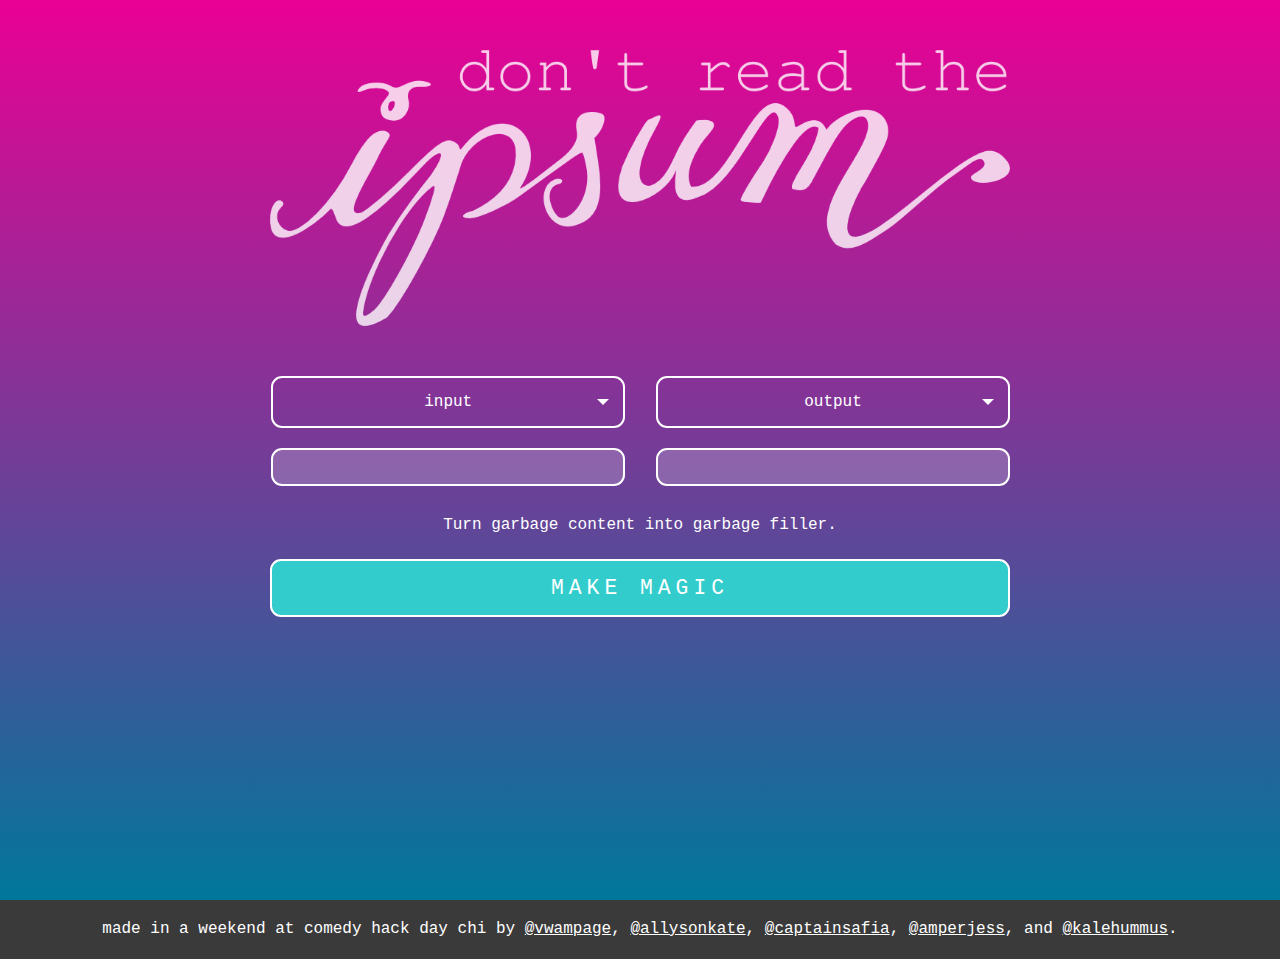
<file: templates/index.html>
<!doctype html>
<html lang="en">
   <head>
      <!--   <link rel="stylesheet" type="text/css" href="css/themes/easydropdown.css"/>
         -->  
      <link rel="stylesheet" type="text/css" href="../static/styles/easydropdown.flat.css"/>
      <meta charset="utf-8">
      <meta name="viewport" content="width=device-width, initial-scale=1.0">
      <meta name="description" content="A layout example that shows off a responsive product landing page.">
      <title>Artisan Jumbled Text</title>
      <link rel="stylesheet" href="../static/styles/pure-min.css">
      <!--[if lte IE 8]>
      <link rel="stylesheet" href="http://yui.yahooapis.com/pure/0.6.0/grids-responsive-old-ie-min.css">
      <![endif]-->
      <!--[if gt IE 8]><!-->
      <link rel="stylesheet" href="../static/styles/grids-responsive-min.css">
      <!--<![endif]-->
      <link rel="stylesheet" href="../static/styles/font-awesome.css">
      <!--[if lte IE 8]>
      <link rel="stylesheet" href="css/layouts/marketing-old-ie.css">
      <![endif]-->
      <!--[if gt IE 8]><!-->
      <link rel="stylesheet" href="../static/styles/marketing.css">
      <!--<![endif]-->
      <script src="../static/scripts/formatScripts.js"></script>
      <script src="../static/scripts/jquery.min.js"></script>
      <script src="../static/scripts/jquery.easydropdown.min.js" type="text/javascript"></script>
   </head>
   <body>
      <div class="splash-container">
         <div class="content">
            <img id="logo" src="../static/img/logo.png">
            <form>
            <div id="selectWrapper">
              <div class="inputContainer" id="leftbox">
                <select class="dropdown" id="inputType">
                   <option value="" class="label">input</option>
                   <option value="reddit">reddit thread</option>
                   <option value="handle">twitter handle</option>
                   <option value="replies">@replies to handle</option>
                   <option value="nyt">NY Times articles (term)</option>
                </select>
                <input type="text" id="inputID">
              </div><div class="inputContainer" id="rightbox">
                <select class="dropdown" id="outputType">
                   <option value="" class="label">output</option>
                   <option value="pars">paragraphs</option>
                   <option value="words">text block (# words)</option>
                   <option value="letter">letter</option>
                   <option value="poem">poem (# stanzas)</option>
                </select>
                <input type="text" id="outputNum">
              </div>
            </div>
            <p id="tag">Turn garbage content into garbage filler.</p>
            <input type="submit" value="MAKE MAGIC">
            </form>
            <div id="output" style="display:none"></div>
            <div id="garbage" style="display:none"><img src="../static/img/garbage.gif"></div>
         </div>
      </div>
      <div class="content-wrapper">
         <div class="footer l-box is-center">
            made in a weekend at comedy hack day chi by <a href="http://www.twitter.com/vwampage" target="_blank">@vwampage</a>, <a href="http://www.twitter.com/allysonkate" target="_blank">@allysonkate</a>, <a href="http://www.twitter.com/captainsafia" target="_blank">@captainsafia</a>, <a href="http://www.twitter.com/amperjess" target="_blank">@amperjess</a>, and <a href="http://www.twitter.com/kalehummus" target="_blank">@kalehummus</a>.
         </div>
      </div>
      <script>
        var input,
            inputType,
            outputType,
            inputID,
            outputNum,
            apiPath,
            data,
            example1,
            example2;

      $('#inputType').change(function(){
        var selectedOpts=[];
        $('select option:selected').each(function(index){
          if(index==0){
          switch($(this).val()){
            case("handle"):
            case("replies"):
              example1="neiltyson";
              break;
            case("reddit"):
              example1="https://redd.it/1jpg03";
              break;
            case("nyt"):
              example1="Obamacare";
              break;
            default:
              example1="";
              break;
          }
          $('#inputID').val(example1);
        }
        });
      });

      $('#outputType').change(function(){
        var selectedOpts=[];
        $('select option:selected').each(function(index){
          if(index==1){
          switch($(this).val()){
            case("pars"):
              example2="8";
              break;
            case("words"):
              example2="300";
              break;
            case("poem"):
              example2="8";
              break
            default:
              example2="";
              break;
          }
          $('#outputNum').val(example2);
        }
        });
      });

      $("form").submit(function(event){
        $('#garbage').css('display', 'block');
        $('#tag').html('Congratulations! You\'re a content creator!');
        event.preventDefault();
        if($('#output:visible')){
          $('#output').css('display', 'none');
        }
          var inputType=$('#inputType').val();
          var outputType=$('#outputType').val();
          var inputID=$('#inputID').val();
          var outputNum=$('#outputNum').val();

          
          switch(inputType){
            case("reddit"):
              //get reddit url val and set vars
              apiPath='/api/comment/ipsum/reddit';
              data={count:2000, count_type:"words", source:inputID};
              break;
            case("handle"):
              //get twitter handle and set vars
              apiPath='/api/comment/ipsum/twitter';
              if(inputID.charAt(0)=="@"){inputID=inputID.substring(1);}
              data={count:2000, count_type:"words", source:inputID, tweets_or_replies:"tweets"};
              break;
            case("replies"):
              //get twitter handle and set vars
              apiPath='/api/comment/ipsum/twitter';
              if(inputID.charAt(0)=="@"){inputID=inputID.substring(1);}
              data={count:2000, count_type:"words", source:inputID, tweets_or_replies:"replies"};
              break;
            case("nyt"):
              apiPath='/api/comment/ipsum/nyt';
              data={count:2000, source:inputID};
              break;
            default:
              apiPath='/api/comment/ipsum/twitter';
              if(inputID.charAt(0)=="@"){inputID=inputID.substring(1);}
              data={count:2000, count_type:"words", source:inputID, tweets_or_replies:"tweets"};
              break;
          }

          console.log(data);
          $.post( apiPath, data, function( response ) {
              console.log(data);
              console.log(response);
              input = response.text;
          })
          .done(function(data){
            console.log("loaded");
            switch(outputType){
              case("pars"):
                $('#output').html(gimmeNormal(input, outputNum)).promise().done(showOutput());
                break;
              case("words"):
                $('#output').html(gimmeNormal(input, 1, outputNum)).promise().done(showOutput());
                break;
              case("letter"):
                $('#output').html(gimmeLetter(input)).promise().done(showOutput());
                break;
              case("poem"):
                $('#output').html(gimmeFreeVerse(input, outputNum)).promise().done(showOutput());
                break;
              default:
                $('#output').html(gimmeNormal(input, outputNum)).promise().done(showOutput());
                break;
            }
          });          
      });
      function showOutput(){
        $('#garbage').css('display', 'none');
        $('#output').delay(1200).slideDown('slow');
        console.log("trigger");
      }
      </script>
   </body>
</html>
</file>
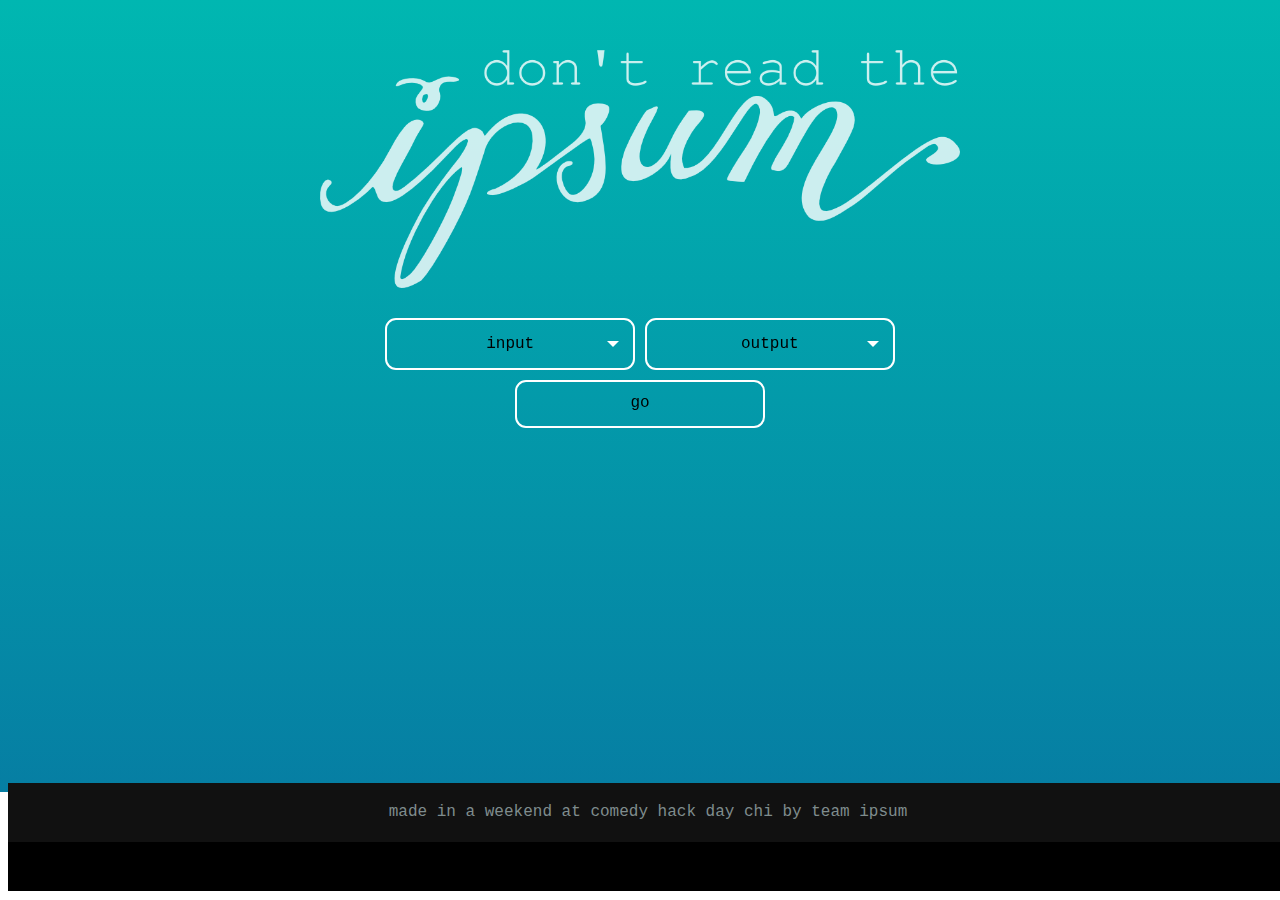
<file: templates/pure-layout-marketing/index.html>
<!doctype html>
<html lang="en">
   <head>
      <!--   <link rel="stylesheet" type="text/css" href="css/themes/easydropdown.css"/>
         -->  
      <link rel="stylesheet" type="text/css" href="css/themes/easydropdown.flat.css"/>
      <meta charset="utf-8">
      <meta name="viewport" content="width=device-width, initial-scale=1.0">
      <meta name="description" content="A layout example that shows off a responsive product landing page.">
      <title>Landing Page &ndash; Layout Examples &ndash; Pure</title>
      <link rel="stylesheet" href="http://yui.yahooapis.com/pure/0.6.0/pure-min.css">
      <!--[if lte IE 8]>
      <link rel="stylesheet" href="http://yui.yahooapis.com/pure/0.6.0/grids-responsive-old-ie-min.css">
      <![endif]-->
      <!--[if gt IE 8]><!-->
      <link rel="stylesheet" href="http://yui.yahooapis.com/pure/0.6.0/grids-responsive-min.css">
      <!--<![endif]-->
      <link rel="stylesheet" href="http://netdna.bootstrapcdn.com/font-awesome/4.0.3/css/font-awesome.css">
      <!--[if lte IE 8]>
      <link rel="stylesheet" href="css/layouts/marketing-old-ie.css">
      <![endif]-->
      <!--[if gt IE 8]><!-->
      <link rel="stylesheet" href="css/layouts/marketing.css">
      <!--<![endif]-->
      <script src="http://ajax.googleapis.com/ajax/libs/jquery/1.10.2/jquery.min.js"></script>
      <script src="js/jquery.easydropdown.min.js" type="text/javascript"></script>
   </head>
   <body>
      <div class="splash-container">
         <div class="content">
            <img id="logo" src="img/logo.png">
            <select class="dropdown">
               <option value="" class="label">input</option>
               <option value="1">reddit</option>
               <option value="2">youtube</option>
               <option value="3">twitter</option>
            </select>
            <select class="dropdown">
               <option value="" class="label">output</option>
               <option value="1">haiku</option>
               <option value="2">letter</option>
               <option value="3">poem</option>
            </select>
            <div class="go">go</div>
         </div>
      </div>
      <div class="content-wrapper">
         <div class="footer l-box is-center">
            made in a weekend at comedy hack day chi by team ipsum
         </div>
      </div>
   </body>
</html>
</file>
<file: static/styles/easydropdown.flat.css>
/* --- EASYDROPDOWN FLAT THEME by Jan Cantor --- */

/* PREFIXED CSS */

.dropdown,
.dropdown div,
.dropdown li,
.dropdown div::after,
.dropdown .carat,
.dropdown .carat:after,
.dropdown .selected::after,
.dropdown:after{
	-webkit-transition: all 150ms ease-in-out;
	-moz-transition: all 150ms ease-in-out;
	-ms-transition: all 150ms ease-in-out;
	transition: all 150ms ease-in-out;
}

.dropdown .selected::after,
.dropdown.scrollable div::after{
	-webkit-pointer-events: none;
	-moz-pointer-events: none;
	-ms-pointer-events: none;
	pointer-events: none;
}

/* WRAPPER */

.dropdown{
	display: inline-block;
	position: relative;
	/*width: 250px;*/
	cursor: pointer;
	font-weight: 200;
/*	background: white;
*/	padding: 8px 0px 8px;
	margin-bottom: 10px;
	border-radius: 11px;
	border-style: solid;
	border-width: 2px;
	border-color: white;
	
	color:  #000;
	-webkit-user-select: none;
	-moz-user-select: none;
	user-select: none;
}

.dropdown.open{
	z-index: 2;
}


.dropdown:hover,
{
	background: #fff!important;
}



.dropdown:hover .selected{
	color:#33CCCC;
}


/* CARAT */

.dropdown .carat,
.dropdown .carat:after{
	position: absolute;
	right: 14px;
	top: 50%;
	margin-top: -3px;
	border: 6px solid transparent;
	border-top: 6px solid #FFF;
	z-index: 1;
	
	-webkit-transform-origin: 50% 20%;
	-moz-transform-origin: 50% 20%;
	-ms-transform-origin: 50% 20%;
	transform-origin: 50% 20%;
	
}

.dropdown:hover .carat:after{
	border-top-color: #33CCCC;
}

.dropdown:hover .carat{
	border-top-color: #33CCCC;
}

.dropdown.focus .carat{
	border-top-color: #33CCCC;
}

.dropdown.focus .carat:after{
	border-top-color: #33CCCC;
}

.dropdown.open .carat{
	-webkit-transform: rotate(180deg);
	-moz-transform: rotate(180deg);
	-ms-transform: rotate(180deg);
	transform: rotate(180deg);
}

/* OLD SELECT (HIDDEN) */

.dropdown .old{
	position: absolute;
	left: 0;
	top: 0;
	height: 0;
	width: 0;
	overflow: hidden;
}

.dropdown select{
	position: absolute;
	left: 0px;
	top: 0px;
}

.dropdown.touch select{
	left: 0;
	top: 0;
	width: 100%;
	height: 100%;
	opacity: 0;
}

/* SELECTED FEEDBACK ITEM */ 
.dropdown .selected {
    color: white;
}

.dropdown .selected,
.dropdown li{
	display: block;
	font-size: 16px;
	font-weight: 400;
	text-transform: lowercase;
	line-height: 1;
	padding: 8px 12px;
	overflow: hidden;
	white-space: nowrap;
}

.dropdown .selected::after{
	content: '';
	position: absolute;
	right: 0;
	top: 0;
	bottom: 0;
	width: 60px;
	color: green;
	
	border-radius: 0 11px 11px 0;
	box-shadow: inset -55px 0 25px -20px none;
}

.dropdown:hover .selected::after,
.dropdown.focus .selected::after{
	box-shadow: inset -55px 0 25px -20px none;
	color: white;
}

/* DROP DOWN WRAPPER */

.dropdown div{
	position: absolute;
	height: 0;
	left: 0;
	right: 0;
	top: 100%;
	margin-top: 1px;
	background: white;
	overflow: hidden;
	opacity: 0;
	color: #33CCCC;
	
	border-radius: 11px;
}

.dropdown:hover div{
	background: white;
	border-radius: 11px;
}

/* Height is adjusted by JS on open */

.dropdown.open div{
	opacity: 1;
	z-index: 2;
}

/* FADE OVERLAY FOR SCROLLING LISTS */

.dropdown.scrollable div::after{
	content: '';
	position: absolute;
	left: 0;
	right: 0;
	bottom: 0;
	height: 50px;
	
	box-shadow: inset 0 -50px 30px -35px #33CCCC;
}

.dropdown.scrollable:hover div::after{
	box-shadow: inset 0 -50px 30px -35px #33CCCC;
}

.dropdown.scrollable.bottom div::after{
	opacity: 0;
}

/* DROP DOWN LIST */

.dropdown ul{
	position: absolute;
	left: 0;
	top: 0;
	height: 100%;
	width: 100%;
	list-style: none;
	overflow: hidden;
	border-radius: 11px;
}

.dropdown.scrollable.open ul{
	overflow-y: auto;
}

/* DROP DOWN LIST ITEMS */

.dropdown li{
	list-style: none;
	padding: 14px 12px;
	border-bottom: 1px solid #33CCCC;
}

.dropdown li:last-child {
    border-bottom: 0;
}

/* .focus class is also added on hover */

.dropdown li.focus{
	background: ;
	position: relative;
	z-index: 3;
	color: #3a3a3a;
}

.dropdown li.active{
	background: white;
	color: #33CCCC;
}

ul, li{margin:0; padding:0;}
</file>
<file: static/styles/grids-responsive-min.css>
/*!
Pure v0.6.0
Copyright 2014 Yahoo! Inc. All rights reserved.
Licensed under the BSD License.
https://github.com/yahoo/pure/blob/master/LICENSE.md
*/
@media screen and (min-width:35.5em){.pure-u-sm-1,.pure-u-sm-1-1,.pure-u-sm-1-2,.pure-u-sm-1-3,.pure-u-sm-2-3,.pure-u-sm-1-4,.pure-u-sm-3-4,.pure-u-sm-1-5,.pure-u-sm-2-5,.pure-u-sm-3-5,.pure-u-sm-4-5,.pure-u-sm-5-5,.pure-u-sm-1-6,.pure-u-sm-5-6,.pure-u-sm-1-8,.pure-u-sm-3-8,.pure-u-sm-5-8,.pure-u-sm-7-8,.pure-u-sm-1-12,.pure-u-sm-5-12,.pure-u-sm-7-12,.pure-u-sm-11-12,.pure-u-sm-1-24,.pure-u-sm-2-24,.pure-u-sm-3-24,.pure-u-sm-4-24,.pure-u-sm-5-24,.pure-u-sm-6-24,.pure-u-sm-7-24,.pure-u-sm-8-24,.pure-u-sm-9-24,.pure-u-sm-10-24,.pure-u-sm-11-24,.pure-u-sm-12-24,.pure-u-sm-13-24,.pure-u-sm-14-24,.pure-u-sm-15-24,.pure-u-sm-16-24,.pure-u-sm-17-24,.pure-u-sm-18-24,.pure-u-sm-19-24,.pure-u-sm-20-24,.pure-u-sm-21-24,.pure-u-sm-22-24,.pure-u-sm-23-24,.pure-u-sm-24-24{display:inline-block;*display:inline;zoom:1;letter-spacing:normal;word-spacing:normal;vertical-align:top;text-rendering:auto}.pure-u-sm-1-24{width:4.1667%;*width:4.1357%}.pure-u-sm-1-12,.pure-u-sm-2-24{width:8.3333%;*width:8.3023%}.pure-u-sm-1-8,.pure-u-sm-3-24{width:12.5%;*width:12.469%}.pure-u-sm-1-6,.pure-u-sm-4-24{width:16.6667%;*width:16.6357%}.pure-u-sm-1-5{width:20%;*width:19.969%}.pure-u-sm-5-24{width:20.8333%;*width:20.8023%}.pure-u-sm-1-4,.pure-u-sm-6-24{width:25%;*width:24.969%}.pure-u-sm-7-24{width:29.1667%;*width:29.1357%}.pure-u-sm-1-3,.pure-u-sm-8-24{width:33.3333%;*width:33.3023%}.pure-u-sm-3-8,.pure-u-sm-9-24{width:37.5%;*width:37.469%}.pure-u-sm-2-5{width:40%;*width:39.969%}.pure-u-sm-5-12,.pure-u-sm-10-24{width:41.6667%;*width:41.6357%}.pure-u-sm-11-24{width:45.8333%;*width:45.8023%}.pure-u-sm-1-2,.pure-u-sm-12-24{width:50%;*width:49.969%}.pure-u-sm-13-24{width:54.1667%;*width:54.1357%}.pure-u-sm-7-12,.pure-u-sm-14-24{width:58.3333%;*width:58.3023%}.pure-u-sm-3-5{width:60%;*width:59.969%}.pure-u-sm-5-8,.pure-u-sm-15-24{width:62.5%;*width:62.469%}.pure-u-sm-2-3,.pure-u-sm-16-24{width:66.6667%;*width:66.6357%}.pure-u-sm-17-24{width:70.8333%;*width:70.8023%}.pure-u-sm-3-4,.pure-u-sm-18-24{width:75%;*width:74.969%}.pure-u-sm-19-24{width:79.1667%;*width:79.1357%}.pure-u-sm-4-5{width:80%;*width:79.969%}.pure-u-sm-5-6,.pure-u-sm-20-24{width:83.3333%;*width:83.3023%}.pure-u-sm-7-8,.pure-u-sm-21-24{width:87.5%;*width:87.469%}.pure-u-sm-11-12,.pure-u-sm-22-24{width:91.6667%;*width:91.6357%}.pure-u-sm-23-24{width:95.8333%;*width:95.8023%}.pure-u-sm-1,.pure-u-sm-1-1,.pure-u-sm-5-5,.pure-u-sm-24-24{width:100%}}@media screen and (min-width:48em){.pure-u-md-1,.pure-u-md-1-1,.pure-u-md-1-2,.pure-u-md-1-3,.pure-u-md-2-3,.pure-u-md-1-4,.pure-u-md-3-4,.pure-u-md-1-5,.pure-u-md-2-5,.pure-u-md-3-5,.pure-u-md-4-5,.pure-u-md-5-5,.pure-u-md-1-6,.pure-u-md-5-6,.pure-u-md-1-8,.pure-u-md-3-8,.pure-u-md-5-8,.pure-u-md-7-8,.pure-u-md-1-12,.pure-u-md-5-12,.pure-u-md-7-12,.pure-u-md-11-12,.pure-u-md-1-24,.pure-u-md-2-24,.pure-u-md-3-24,.pure-u-md-4-24,.pure-u-md-5-24,.pure-u-md-6-24,.pure-u-md-7-24,.pure-u-md-8-24,.pure-u-md-9-24,.pure-u-md-10-24,.pure-u-md-11-24,.pure-u-md-12-24,.pure-u-md-13-24,.pure-u-md-14-24,.pure-u-md-15-24,.pure-u-md-16-24,.pure-u-md-17-24,.pure-u-md-18-24,.pure-u-md-19-24,.pure-u-md-20-24,.pure-u-md-21-24,.pure-u-md-22-24,.pure-u-md-23-24,.pure-u-md-24-24{display:inline-block;*display:inline;zoom:1;letter-spacing:normal;word-spacing:normal;vertical-align:top;text-rendering:auto}.pure-u-md-1-24{width:4.1667%;*width:4.1357%}.pure-u-md-1-12,.pure-u-md-2-24{width:8.3333%;*width:8.3023%}.pure-u-md-1-8,.pure-u-md-3-24{width:12.5%;*width:12.469%}.pure-u-md-1-6,.pure-u-md-4-24{width:16.6667%;*width:16.6357%}.pure-u-md-1-5{width:20%;*width:19.969%}.pure-u-md-5-24{width:20.8333%;*width:20.8023%}.pure-u-md-1-4,.pure-u-md-6-24{width:25%;*width:24.969%}.pure-u-md-7-24{width:29.1667%;*width:29.1357%}.pure-u-md-1-3,.pure-u-md-8-24{width:33.3333%;*width:33.3023%}.pure-u-md-3-8,.pure-u-md-9-24{width:37.5%;*width:37.469%}.pure-u-md-2-5{width:40%;*width:39.969%}.pure-u-md-5-12,.pure-u-md-10-24{width:41.6667%;*width:41.6357%}.pure-u-md-11-24{width:45.8333%;*width:45.8023%}.pure-u-md-1-2,.pure-u-md-12-24{width:50%;*width:49.969%}.pure-u-md-13-24{width:54.1667%;*width:54.1357%}.pure-u-md-7-12,.pure-u-md-14-24{width:58.3333%;*width:58.3023%}.pure-u-md-3-5{width:60%;*width:59.969%}.pure-u-md-5-8,.pure-u-md-15-24{width:62.5%;*width:62.469%}.pure-u-md-2-3,.pure-u-md-16-24{width:66.6667%;*width:66.6357%}.pure-u-md-17-24{width:70.8333%;*width:70.8023%}.pure-u-md-3-4,.pure-u-md-18-24{width:75%;*width:74.969%}.pure-u-md-19-24{width:79.1667%;*width:79.1357%}.pure-u-md-4-5{width:80%;*width:79.969%}.pure-u-md-5-6,.pure-u-md-20-24{width:83.3333%;*width:83.3023%}.pure-u-md-7-8,.pure-u-md-21-24{width:87.5%;*width:87.469%}.pure-u-md-11-12,.pure-u-md-22-24{width:91.6667%;*width:91.6357%}.pure-u-md-23-24{width:95.8333%;*width:95.8023%}.pure-u-md-1,.pure-u-md-1-1,.pure-u-md-5-5,.pure-u-md-24-24{width:100%}}@media screen and (min-width:64em){.pure-u-lg-1,.pure-u-lg-1-1,.pure-u-lg-1-2,.pure-u-lg-1-3,.pure-u-lg-2-3,.pure-u-lg-1-4,.pure-u-lg-3-4,.pure-u-lg-1-5,.pure-u-lg-2-5,.pure-u-lg-3-5,.pure-u-lg-4-5,.pure-u-lg-5-5,.pure-u-lg-1-6,.pure-u-lg-5-6,.pure-u-lg-1-8,.pure-u-lg-3-8,.pure-u-lg-5-8,.pure-u-lg-7-8,.pure-u-lg-1-12,.pure-u-lg-5-12,.pure-u-lg-7-12,.pure-u-lg-11-12,.pure-u-lg-1-24,.pure-u-lg-2-24,.pure-u-lg-3-24,.pure-u-lg-4-24,.pure-u-lg-5-24,.pure-u-lg-6-24,.pure-u-lg-7-24,.pure-u-lg-8-24,.pure-u-lg-9-24,.pure-u-lg-10-24,.pure-u-lg-11-24,.pure-u-lg-12-24,.pure-u-lg-13-24,.pure-u-lg-14-24,.pure-u-lg-15-24,.pure-u-lg-16-24,.pure-u-lg-17-24,.pure-u-lg-18-24,.pure-u-lg-19-24,.pure-u-lg-20-24,.pure-u-lg-21-24,.pure-u-lg-22-24,.pure-u-lg-23-24,.pure-u-lg-24-24{display:inline-block;*display:inline;zoom:1;letter-spacing:normal;word-spacing:normal;vertical-align:top;text-rendering:auto}.pure-u-lg-1-24{width:4.1667%;*width:4.1357%}.pure-u-lg-1-12,.pure-u-lg-2-24{width:8.3333%;*width:8.3023%}.pure-u-lg-1-8,.pure-u-lg-3-24{width:12.5%;*width:12.469%}.pure-u-lg-1-6,.pure-u-lg-4-24{width:16.6667%;*width:16.6357%}.pure-u-lg-1-5{width:20%;*width:19.969%}.pure-u-lg-5-24{width:20.8333%;*width:20.8023%}.pure-u-lg-1-4,.pure-u-lg-6-24{width:25%;*width:24.969%}.pure-u-lg-7-24{width:29.1667%;*width:29.1357%}.pure-u-lg-1-3,.pure-u-lg-8-24{width:33.3333%;*width:33.3023%}.pure-u-lg-3-8,.pure-u-lg-9-24{width:37.5%;*width:37.469%}.pure-u-lg-2-5{width:40%;*width:39.969%}.pure-u-lg-5-12,.pure-u-lg-10-24{width:41.6667%;*width:41.6357%}.pure-u-lg-11-24{width:45.8333%;*width:45.8023%}.pure-u-lg-1-2,.pure-u-lg-12-24{width:50%;*width:49.969%}.pure-u-lg-13-24{width:54.1667%;*width:54.1357%}.pure-u-lg-7-12,.pure-u-lg-14-24{width:58.3333%;*width:58.3023%}.pure-u-lg-3-5{width:60%;*width:59.969%}.pure-u-lg-5-8,.pure-u-lg-15-24{width:62.5%;*width:62.469%}.pure-u-lg-2-3,.pure-u-lg-16-24{width:66.6667%;*width:66.6357%}.pure-u-lg-17-24{width:70.8333%;*width:70.8023%}.pure-u-lg-3-4,.pure-u-lg-18-24{width:75%;*width:74.969%}.pure-u-lg-19-24{width:79.1667%;*width:79.1357%}.pure-u-lg-4-5{width:80%;*width:79.969%}.pure-u-lg-5-6,.pure-u-lg-20-24{width:83.3333%;*width:83.3023%}.pure-u-lg-7-8,.pure-u-lg-21-24{width:87.5%;*width:87.469%}.pure-u-lg-11-12,.pure-u-lg-22-24{width:91.6667%;*width:91.6357%}.pure-u-lg-23-24{width:95.8333%;*width:95.8023%}.pure-u-lg-1,.pure-u-lg-1-1,.pure-u-lg-5-5,.pure-u-lg-24-24{width:100%}}@media screen and (min-width:80em){.pure-u-xl-1,.pure-u-xl-1-1,.pure-u-xl-1-2,.pure-u-xl-1-3,.pure-u-xl-2-3,.pure-u-xl-1-4,.pure-u-xl-3-4,.pure-u-xl-1-5,.pure-u-xl-2-5,.pure-u-xl-3-5,.pure-u-xl-4-5,.pure-u-xl-5-5,.pure-u-xl-1-6,.pure-u-xl-5-6,.pure-u-xl-1-8,.pure-u-xl-3-8,.pure-u-xl-5-8,.pure-u-xl-7-8,.pure-u-xl-1-12,.pure-u-xl-5-12,.pure-u-xl-7-12,.pure-u-xl-11-12,.pure-u-xl-1-24,.pure-u-xl-2-24,.pure-u-xl-3-24,.pure-u-xl-4-24,.pure-u-xl-5-24,.pure-u-xl-6-24,.pure-u-xl-7-24,.pure-u-xl-8-24,.pure-u-xl-9-24,.pure-u-xl-10-24,.pure-u-xl-11-24,.pure-u-xl-12-24,.pure-u-xl-13-24,.pure-u-xl-14-24,.pure-u-xl-15-24,.pure-u-xl-16-24,.pure-u-xl-17-24,.pure-u-xl-18-24,.pure-u-xl-19-24,.pure-u-xl-20-24,.pure-u-xl-21-24,.pure-u-xl-22-24,.pure-u-xl-23-24,.pure-u-xl-24-24{display:inline-block;*display:inline;zoom:1;letter-spacing:normal;word-spacing:normal;vertical-align:top;text-rendering:auto}.pure-u-xl-1-24{width:4.1667%;*width:4.1357%}.pure-u-xl-1-12,.pure-u-xl-2-24{width:8.3333%;*width:8.3023%}.pure-u-xl-1-8,.pure-u-xl-3-24{width:12.5%;*width:12.469%}.pure-u-xl-1-6,.pure-u-xl-4-24{width:16.6667%;*width:16.6357%}.pure-u-xl-1-5{width:20%;*width:19.969%}.pure-u-xl-5-24{width:20.8333%;*width:20.8023%}.pure-u-xl-1-4,.pure-u-xl-6-24{width:25%;*width:24.969%}.pure-u-xl-7-24{width:29.1667%;*width:29.1357%}.pure-u-xl-1-3,.pure-u-xl-8-24{width:33.3333%;*width:33.3023%}.pure-u-xl-3-8,.pure-u-xl-9-24{width:37.5%;*width:37.469%}.pure-u-xl-2-5{width:40%;*width:39.969%}.pure-u-xl-5-12,.pure-u-xl-10-24{width:41.6667%;*width:41.6357%}.pure-u-xl-11-24{width:45.8333%;*width:45.8023%}.pure-u-xl-1-2,.pure-u-xl-12-24{width:50%;*width:49.969%}.pure-u-xl-13-24{width:54.1667%;*width:54.1357%}.pure-u-xl-7-12,.pure-u-xl-14-24{width:58.3333%;*width:58.3023%}.pure-u-xl-3-5{width:60%;*width:59.969%}.pure-u-xl-5-8,.pure-u-xl-15-24{width:62.5%;*width:62.469%}.pure-u-xl-2-3,.pure-u-xl-16-24{width:66.6667%;*width:66.6357%}.pure-u-xl-17-24{width:70.8333%;*width:70.8023%}.pure-u-xl-3-4,.pure-u-xl-18-24{width:75%;*width:74.969%}.pure-u-xl-19-24{width:79.1667%;*width:79.1357%}.pure-u-xl-4-5{width:80%;*width:79.969%}.pure-u-xl-5-6,.pure-u-xl-20-24{width:83.3333%;*width:83.3023%}.pure-u-xl-7-8,.pure-u-xl-21-24{width:87.5%;*width:87.469%}.pure-u-xl-11-12,.pure-u-xl-22-24{width:91.6667%;*width:91.6357%}.pure-u-xl-23-24{width:95.8333%;*width:95.8023%}.pure-u-xl-1,.pure-u-xl-1-1,.pure-u-xl-5-5,.pure-u-xl-24-24{width:100%}}
</file>
<file: static/styles/marketing.css>
* {
    -webkit-box-sizing: border-box;
    -moz-box-sizing: border-box;
    box-sizing: border-box;
}

/*
 * -- BASE STYLES --
 * Most of these are inherited from Base, but I want to change a few.
 */
body {
    line-height: 1.7em;
    color: #fff;
    font-size: 13px;
    font-family: courier;
}

h1,
h2,
h3,
h4,
h5,
h6,
label {
    color: #000000;
}

html, body{height:100%;}
.content{
    max-width:80%;
    margin:auto;
    text-align:center;
    padding-top:50px;
   min-height:100%;
}

a{
    color:white;
}

a:hover{
    color:#33CCCC;
}

#logo{ 
    height:auto;
    display: block;
    width:100%;
    margin-bottom:15px;
    opacity: .8;
    /*mix-blend-mode:overlay;
    -webkit-mix-blend:overlay;*/
}

.pure-img-responsive {
    max-width: 100%;
    height: auto;
}

form{max-width:auto; display:block; position:relative;}
.inputContainer{
    width:46%;
    display:inline-block;
    min-width:250px;
    margin-left:4%;
    vertical-align: top;
    margin-top:20px;
}
.inputContainer input{
    margin-top:20px;
    display:block;
    text-align:center;
}
.dropdown{display:block;}

#selectWrapper{margin-left:-4%;}

input[type="submit"]{
    transition: background-color 0.5s ease;
    display: block;
    cursor: pointer;
    font-weight: 200;
    font-size: 16pt;
    letter-spacing: 5px;
    background: #33CCCC;
    padding: 15px 0;
    margin:20px 0;
    border-radius: 11px;
    border-style: solid;
    border-width: px;
    border-color: white;
    width:100%;
    min-width:250px;
    color: white;
/*    font-weight: bold;
*/}

input:hover {
    background: white;
    border-radius: 11px;
    color: #33CCCC;
}

#inputID, #outputNum {
    display: block;
 /*   width: 250px;*/
    width:100%;
    cursor: pointer;
    font-weight: 200;
    background: rgba(255,255,255,.2);
    padding: 8px 8px 8px;
    margin-bottom: 10px;
    border-radius: 11px;
    border-style: solid;
    border-width: 2px;
    border-color: white;
    
    color:  white;
}


#garbage{width:100%; margin:20px 0;}
#garbage img{max-width:60%; height:auto;}
/*
 * -- LAYOUT STYLES --
 * These are some useful classes which I will need
 */
.l-box {
    padding: 1em;
}

.l-box-lrg {
    padding: 2em;
    border-bottom: 1px solid rgba(0,0,0,0.1);
}

.is-center {
    text-align: center;
}



/*
 * -- PURE FORM STYLES --
 * Style the form inputs and labels
 */
.pure-form label {
    margin: 1em 0 0;
    font-weight: bold;
    font-size: 100%;
}

.pure-form input[type] {
    border: 2px solid #ddd;
    box-shadow: none;
    font-size: 100%;
    width: 100%;
    margin-bottom: 1em;
}

/*
 * -- PURE BUTTON STYLES --
 * I want my pure-button elements to look a little different
 */
.pure-button {
    background-color: #1f8dd6;
    color: white;
    padding: 0.5em 2em;
    border-radius: 5px;
}

a.pure-button-primary {
    background: white;
    color: #1f8dd6;
    border-radius: 5px;
    font-size: 120%;
}

.go {
    display: inline-block;
    position: relative;
    width: 250px;
    cursor: pointer;
    font-weight: 200;
/*  background: white;
*/  padding: 8px 0px 8px;
    margin-bottom: 10px;
    border-radius: 11px;
    border-style: solid;
    border-width: 2px;
    border-color: white;
    
    color:  #000;
    -webkit-user-select: none;
    -moz-user-select: none;
    user-select: none;
}

/* submit forms

/*
 * -- MENU STYLES --
 * I want to customize how my .pure-menu looks at the top of the page
 */

.home-menu {
    padding: 0.5em;
    text-align: center;
    box-shadow: 0 1px 1px rgba(0,0,0, 0.10);
}
.home-menu {
    background: #2d3e50;
}
.pure-menu.pure-menu-fixed {
    /* Fixed menus normally have a border at the bottom. */
    border-bottom: none;
    /* I need a higher z-index here because of the scroll-over effect. */
    z-index: 4;
}

.home-menu .pure-menu-heading {
    color: white;
    font-weight: 400;
    font-size: 120%;
}

.home-menu .pure-menu-selected a {
    color: white;
}

.home-menu a {
    color: #6FBEF3;
}
.home-menu li a:hover,
.home-menu li a:focus {
    background: none;
    border: none;
    color: #AECFE5;
}


/*
 * -- SPLASH STYLES --
 * This is the blue top section that appears on the page.
 */

.splash-container {
    /*background: #DCDCDC;*/
/* Permalink - use to edit and share this gradient: http://colorzilla.com/gradient-editor/#00fcf4+0,00779b+100 */
background: #ea0094; /* Old browsers */
background: -moz-linear-gradient(top, #ea0094 0%, #00779b 100%); /* FF3.6+ */
background: -webkit-gradient(linear, left top, left bottom, color-stop(0%,#ea0094), color-stop(100%,#00779b)); /* Chrome,Safari4+ */
background: -webkit-linear-gradient(top, #ea0094 0%,#00779b 100%); /* Chrome10+,Safari5.1+ */
background: -o-linear-gradient(top, #ea0094 0%,#00779b 100%); /* Opera 11.10+ */
background: -ms-linear-gradient(top, #ea0094 0%,#00779b 100%); /* IE10+ */
background: linear-gradient(to bottom, #ea0094 0%,#00779b 100%); /* W3C */
filter: progid:DXImageTransform.Microsoft.gradient( startColorstr='#ea0094', endColorstr='#00779b',GradientType=0 ); /* IE6-9 */
copy
copy
copy
    z-index: 2;
    overflow: visible;
    /* The following styles are required for the "scroll-over" effect */
    width: 100%;
    min-height:100%;
    padding-bottom:30px;
}

.splash {
    /* absolute center .splash within .splash-container */
    width: 80%;
    height: 50%;
    margin: auto;
    position: absolute;
    top: 150px; left: 0; bottom: 0; right: 0;
    text-align: center;
    text-transform: lowercase;
}

/* This is the main heading that appears on the blue section */
.splash-head {
    font-size: 20px;
    font-weight: bold;
    color: white;
    border: 3px solid white;
    padding: 1em 1.6em;
    font-weight: 100;
    border-radius: 5px;
    line-height: 1em;
}

/* This is the subheading that appears on the blue section */
.splash-subhead {
    color: white;
    letter-spacing: 0.05em;
    opacity: 0.8;
}

/*
 * -- CONTENT STYLES --
 * This represents the content area (everything below the blue section)
 */
.content-wrapper {
    /* These styles are required for the "scroll-over" effect */
    position: absolute;
    width: 100%;
    min-height: 48px;
    z-index: 2;
    background: black;

}

/* This is the class used for the main content headers (<h2>) */
.content-head {
    font-weight: 400;
    text-transform: lowercase;
    letter-spacing: 0.1em;
    margin: 2em 0 1em;
}

/* This is a modifier class used when the content-head is inside a ribbon */
.content-head-ribbon {
    color: white;
}

/* This is the class used for the content sub-headers (<h3>) */
.content-subhead {
    color: #1f8dd6;
}
    .content-subhead i {
        margin-right: 7px;
    }

/* This is the class used for the dark-background areas. */
.ribbon {
    background: #2d3e50;
    color: #aaa;
}

/* This is the class used for the footer */
.footer {
    background: #3a3a3a;
}

/*
 * -- TABLET (AND UP) MEDIA QUERIES --
 * On tablets and other medium-sized devices, we want to customize some
 * of the mobile styles.
 */
@media (min-width: 48em) {

    #logo{
        margin-bottom:30px;
    }

    .content{
        max-width:740px;
    }
    /* We increase the body font size */
    body {
        font-size: 16px;
    }

    /* We can align the menu header to the left, but float the
    menu items to the right. */
    .home-menu {
        text-align: left;
    }
        .home-menu ul {
            float: right;
        }

    /* We increase the height of the splash-container */
/*    .splash-container {
        height: 500px;
    }*/

    /* We decrease the width of the .splash, since we have more width
    to work with */
    .splash {
        width: 80%;
        height: 50%;
        top:50%;
    }

    .splash-head {
        font-size: 250%;
    }


    /* We remove the border-separator assigned to .l-box-lrg */
    .l-box-lrg {
        border: none;
    }

}

#output{background:rgba(255,255,255,.5); border:2px solid rgba(255,255,255,1); border-radius:10px; 
    -webkit-border-radius:10px; margin:20px 0; padding:10px; color:#000000; text-align: left;
    /*mix-blend-mode:overlay; -webkit-mix-blend-mode:overlay;*/}
</file>
<file: templates/pure-layout-marketing/css/themes/easydropdown.css>
/* --- EASYDROPDOWN DEFAULT THEME --- */

/* PREFIXED CSS */

.dropdown,
.dropdown div,
.dropdown li,
.dropdown div::after{
	-webkit-transition: all 150ms ease-in-out;
	-moz-transition: all 150ms ease-in-out;
	-ms-transition: all 150ms ease-in-out;
	transition: all 150ms ease-in-out;
}

.dropdown .selected::after,
.dropdown.scrollable div::after{
	-webkit-pointer-events: none;
	-moz-pointer-events: none;
	-ms-pointer-events: none;
	pointer-events: none;
}

/* WRAPPER */

.dropdown{
	position: relative;
	width: 160px;
	border: 1px solid #ccc;
	cursor: pointer;
	background: #fff;

	border-radius: 3px;
	
	-webkit-user-select: none;
	-moz-user-select: none;
	user-select: none;
}

.dropdown.open{
	z-index: 2;
}

.dropdown:hover{
	box-shadow: 0 0 5px rgba(0,0,0,.15);
}

.dropdown.focus{
	box-shadow: 0 0 5px rgba(51,102,248,.4);
}

/* CARAT */

.dropdown .carat{
	position: absolute;
	right: 12px;
	top: 50%;
	margin-top: -4px;
	border: 6px solid transparent;
	border-top: 8px solid #000;
}

.dropdown.open .carat{
	margin-top: -10px;
	border-top: 6px solid transparent;
	border-bottom: 8px solid #000;
}

.dropdown.disabled .carat{
	border-top-color: #999;
}

/* OLD SELECT (HIDDEN) */

.dropdown .old{
	position: absolute;
	left: 0;
	top: 0;
	height: 0;
	width: 0;
	overflow: hidden;
}

.dropdown select{
	position: absolute;
	left: 0px;
	top: 0px;
}

.dropdown.touch .old{
	width: 100%;
	height: 100%;
}

.dropdown.touch select{
	width: 100%;
	height: 100%;
	opacity: 0;
}

/* SELECTED FEEDBACK ITEM */ 

.dropdown .selected,
.dropdown li{
	display: block;
	font-size: 18px;
	line-height: 1;
	color: #000;
	padding: 9px 12px;
	overflow: hidden;
	white-space: nowrap;
}

.dropdown.disabled .selected{
	color: #999;
}

.dropdown .selected::after{
	content: '';
	position: absolute;
	right: 0;
	top: 0;
	bottom: 0;
	width: 60px;
	
	border-radius: 0 2px 2px 0;
	box-shadow: inset -55px 0 25px -20px #fff;
}

/* DROP DOWN WRAPPER */

.dropdown div{
	position: absolute;
	height: 0;
	left: -1px;
	right: -1px;
	top: 100%;
	margin-top: -1px;
	background: #fff;
	border: 1px solid #ccc;
	border-top: 1px solid #eee;
	border-radius: 0 0 3px 3px;
	overflow: hidden;
	opacity: 0;
}

/* Height is adjusted by JS on open */

.dropdown.open div{
	opacity: 1;
	z-index: 2;
}

/* FADE OVERLAY FOR SCROLLING LISTS */

.dropdown.scrollable div::after{
	content: '';
	position: absolute;
	left: 0;
	right: 0;
	bottom: 0;
	height: 50px;
	
	box-shadow: inset 0 -50px 30px -35px #fff;
}

.dropdown.scrollable.bottom div::after{
	opacity: 0;
}

/* DROP DOWN LIST */

.dropdown ul{
	position: absolute;
	left: 0;
	top: 0;
	height: 100%;
	width: 100%;
	list-style: none;
	overflow: hidden;
}

.dropdown.scrollable.open ul{
	overflow-y: auto;
}

/* DROP DOWN LIST ITEMS */

.dropdown li{
	list-style: none;
	padding: 8px 12px;
}

/* .focus class is also added on hover */

.dropdown li.focus{
	background: #d24a67;
	position: relative;
	z-index: 3;
	color: #fff;
}
/*
.dropdown li.active{
	font-weight: 700;
}*/
</file>
<file: templates/pure-layout-marketing/css/themes/easydropdown.flat.css>
/* --- EASYDROPDOWN FLAT THEME by Jan Cantor --- */

/* PREFIXED CSS */

.dropdown,
.dropdown div,
.dropdown li,
.dropdown div::after,
.dropdown .carat,
.dropdown .carat:after,
.dropdown .selected::after,
.dropdown:after{
	-webkit-transition: all 150ms ease-in-out;
	-moz-transition: all 150ms ease-in-out;
	-ms-transition: all 150ms ease-in-out;
	transition: all 150ms ease-in-out;
}

.dropdown .selected::after,
.dropdown.scrollable div::after{
	-webkit-pointer-events: none;
	-moz-pointer-events: none;
	-ms-pointer-events: none;
	pointer-events: none;
}

/* WRAPPER */

.dropdown{
	display: inline-block;
	position: relative;
	width: 250px;
	cursor: pointer;
	font-weight: 200;
/*	background: white;
*/	padding: 8px 0px 8px;
	margin-bottom: 10px;
	border-radius: 11px;
	border-style: solid;
	border-width: 2px;
	border-color: white;
	
	color:  #000;
	-webkit-user-select: none;
	-moz-user-select: none;
	user-select: none;
}

.dropdown.open{
	z-index: 2;
}

.dropdown:hover,
.dropdown.focus{
	background: #fff;
}

.dropdown:hover .selected{
	color:#33CCCC;
}

/* CARAT */

.dropdown .carat,
.dropdown .carat:after{
	position: absolute;
	right: 14px;
	top: 50%;
	margin-top: -3px;
	border: 6px solid transparent;
	border-top: 6px solid #FFF;
	z-index: 1;
	
	-webkit-transform-origin: 50% 20%;
	-moz-transform-origin: 50% 20%;
	-ms-transform-origin: 50% 20%;
	transform-origin: 50% 20%;
	
}

.dropdown:hover .carat:after{
	border-top-color: #f4f4f4;
}

.dropdown.focus .carat{
	border-top-color: #f8f8f8;
}

.dropdown.focus .carat:after{
	border-top-color: #0180d1;
}

.dropdown.open .carat{
	-webkit-transform: rotate(180deg);
	-moz-transform: rotate(180deg);
	-ms-transform: rotate(180deg);
	transform: rotate(180deg);
}

/* OLD SELECT (HIDDEN) */

.dropdown .old{
	position: absolute;
	left: 0;
	top: 0;
	height: 0;
	width: 0;
	overflow: hidden;
}

.dropdown select{
	position: absolute;
	left: 0px;
	top: 0px;
}

.dropdown.touch select{
	left: 0;
	top: 0;
	width: 100%;
	height: 100%;
	opacity: 0;
}

/* SELECTED FEEDBACK ITEM */ 
.dropdown .selected {
    color: black;
}

.dropdown .selected,
.dropdown li{
	display: block;
	font-size: 16px;
	font-weight: 400;
	text-transform: lowercase;
	line-height: 1;
	padding: 8px 12px;
	overflow: hidden;
	white-space: nowrap;
}

.dropdown .selected::after{
	content: '';
	position: absolute;
	right: 0;
	top: 0;
	bottom: 0;
	width: 60px;
	color: green;
	
	border-radius: 0 11px 11px 0;
	box-shadow: inset -55px 0 25px -20px none;
}

.dropdown:hover .selected::after,
.dropdown.focus .selected::after{
	box-shadow: inset -55px 0 25px -20px none;
	color: white;
}

/* DROP DOWN WRAPPER */

.dropdown div{
	position: absolute;
	height: 0;
	left: 0;
	right: 0;
	top: 100%;
	margin-top: 1px;
	background: white;
	overflow: hidden;
	opacity: 0;
	color: #33CCCC;
	
	border-radius: 11px;
}

.dropdown:hover div{
	background: white;
	border-radius: 11px;
}

/* Height is adjusted by JS on open */

.dropdown.open div{
	opacity: 1;
	z-index: 2;
}

/* FADE OVERLAY FOR SCROLLING LISTS */

.dropdown.scrollable div::after{
	content: '';
	position: absolute;
	left: 0;
	right: 0;
	bottom: 0;
	height: 50px;
	
	box-shadow: inset 0 -50px 30px -35px #33CCCC;
}

.dropdown.scrollable:hover div::after{
	box-shadow: inset 0 -50px 30px -35px #33CCCC;
}

.dropdown.scrollable.bottom div::after{
	opacity: 0;
}

/* DROP DOWN LIST */

.dropdown ul{
	position: absolute;
	left: 0;
	top: 0;
	height: 100%;
	width: 100%;
	list-style: none;
	overflow: hidden;
	border-radius: 11px;
}

.dropdown.scrollable.open ul{
	overflow-y: auto;
}

/* DROP DOWN LIST ITEMS */

.dropdown li{
	list-style: none;
	padding: 14px 12px;
	border-bottom: 1px solid #33CCCC;
}

.dropdown li:last-child {
    border-bottom: 0;
}

/* .focus class is also added on hover */

.dropdown li.focus{
	background: ;
	position: relative;
	z-index: 3;
	color: blue;
}

.dropdown li.active{
	background: white;
	color: #33CCCC;
}

ul, li{margin:0; padding:0;}
</file>
<file: templates/pure-layout-marketing/css/layouts/marketing-old-ie.css>
* {
    -webkit-box-sizing: border-box;
    -moz-box-sizing: border-box;
    box-sizing: border-box;
}

/*
 * -- BASE STYLES --
 * Most of these are inherited from Base, but I want to change a few.
 */

body {
    line-height: 1.7em;
    color: #7f8c8d;
    font-size: 13px;
}

h1,
h2,
h3,
h4,
h5,
h6,
label {
    color: #34495e;
}

.pure-img-responsive {
    max-width: 100%;
    height: auto;
}

/*
 * -- LAYOUT STYLES --
 * These are some useful classes which I will need
 */

.l-box {
    padding: 1em;
}

.l-box-lrg {
    padding: 2em;
    border-bottom: 1px solid rgba(0,0,0,0.1);
}

.is-center {
    text-align: center;
}

/*
 * -- PURE FORM STYLES --
 * Style the form inputs and labels
 */

.pure-form label {
    margin: 1em 0 0;
    font-weight: bold;
    font-size: 100%;
}

.pure-form input[type] {
    border: 2px solid #ddd;
    box-shadow: none;
    font-size: 100%;
    width: 100%;
    margin-bottom: 1em;
}

/*
 * -- PURE BUTTON STYLES --
 * I want my pure-button elements to look a little different
 */

.pure-button {
    background-color: #1f8dd6;
    color: white;
    padding: 0.5em 2em;
    border-radius: 5px;
}

a.pure-button-primary {
    background: white;
    color: #1f8dd6;
    border-radius: 5px;
    font-size: 120%;
}

/*
 * -- MENU STYLES --
 * I want to customize how my .pure-menu looks at the top of the page
 */

.home-menu {
    padding: 0.5em;
    text-align: center;
    box-shadow: 0 1px 1px rgba(0,0,0, 0.10);
}

.home-menu {
    background: #2d3e50;
}

.pure-menu.pure-menu-fixed {
    /* Fixed menus normally have a border at the bottom. */
    border-bottom: none;
    /* I need a higher z-index here because of the scroll-over effect. */
    z-index: 4;
}

.home-menu .pure-menu-heading {
    color: white;
    font-weight: 400;
    font-size: 120%;
}

.home-menu .pure-menu-selected a {
    color: white;
}

.home-menu a {
    color: #6FBEF3;
}

.home-menu li a:hover,
.home-menu li a:focus {
    background: none;
    border: none;
    color: #AECFE5;
}

/*
 * -- SPLASH STYLES --
 * This is the blue top section that appears on the page.
 */

.splash-container {
    background: #1f8dd6;
    z-index: 1;
    overflow: hidden;
    /* The following styles are required for the "scroll-over" effect */
    width: 100%;
    height: 88%;
    top: 0;
    left: 0;
    position: fixed !important;
}

.splash {
    /* absolute center .splash within .splash-container */
    width: 80%;
    height: 50%;
    margin: auto;
    position: absolute;
    top: 100px;
    left: 0;
    bottom: 0;
    right: 0;
    text-align: center;
    text-transform: uppercase;
}

/* This is the main heading that appears on the blue section */

.splash-head {
    font-size: 20px;
    font-weight: bold;
    color: white;
    border: 3px solid white;
    padding: 1em 1.6em;
    font-weight: 100;
    border-radius: 5px;
    line-height: 1em;
}

/* This is the subheading that appears on the blue section */

.splash-subhead {
    color: white;
    letter-spacing: 0.05em;
    opacity: 0.8;
}

/*
 * -- CONTENT STYLES --
 * This represents the content area (everything below the blue section)
 */

.content-wrapper {
    /* These styles are required for the "scroll-over" effect */
    position: absolute;
    top: 87%;
    width: 100%;
    min-height: 12%;
    z-index: 2;
    background: white;
}

/* This is the class used for the main content headers (<h2>) */

.content-head {
    font-weight: 400;
    text-transform: uppercase;
    letter-spacing: 0.1em;
    margin: 2em 0 1em;
}

/* This is a modifier class used when the content-head is inside a ribbon */

.content-head-ribbon {
    color: white;
}

/* This is the class used for the content sub-headers (<h3>) */

.content-subhead {
    color: #1f8dd6;
}

.content-subhead i {
    margin-right: 7px;
}

/* This is the class used for the dark-background areas. */

.ribbon {
    background: #2d3e50;
    color: #aaa;
}

/* This is the class used for the footer */

.footer {
    background: #111;
}

/*
 * -- TABLET (AND UP) MEDIA QUERIES --
 * On tablets and other medium-sized devices, we want to customize some
 * of the mobile styles.
 */

/* We increase the body font size */

body {
    font-size: 16px;
}

/* We want to give the content area some more padding */

.content {
    padding: 1em;
}

/* We can align the menu header to the left, but float the
    menu items to the right. */

.home-menu {
    text-align: left;
}

.home-menu ul {
    float: right;
}

/* We increase the height of the splash-container */

/*    .splash-container {
        height: 500px;
    }*/

/* We decrease the width of the .splash, since we have more width
    to work with */

.splash {
    width: 50%;
    height: 50%;
}

.splash-head {
    font-size: 250%;
}

/* We remove the border-separator assigned to .l-box-lrg */

.l-box-lrg {
    border: none;
}

/*
 * -- DESKTOP (AND UP) MEDIA QUERIES --
 * On desktops and other large devices, we want to over-ride some
 * of the mobile and tablet styles.
 */
</file>
<file: templates/pure-layout-marketing/css/layouts/marketing.css>
* {
    -webkit-box-sizing: border-box;
    -moz-box-sizing: border-box;
    box-sizing: border-box;
}

/*
 * -- BASE STYLES --
 * Most of these are inherited from Base, but I want to change a few.
 */
body {
    line-height: 1.7em;
    color: #7f8c8d;
    font-size: 13px;
    font-family: courier;
}

h1,
h2,
h3,
h4,
h5,
h6,
label {
    color: #34495e;
}

.content{
    max-width:70%;
    top:50px;
    left:50%;
    position:absolute;
    transform:translate(-50%, 0);
    -webkit-transform:translate(-50%, 0);
    text-align:center;
}

#logo{ 
    height:auto;
    display: block;
    width:100%;
    margin-bottom:30px;
    opacity: .8;
    mix-blend-mode:overlay;
    -webkit-mix-blend:overlay;
}

.pure-img-responsive {
    max-width: 100%;
    height: auto;
}

/*
 * -- LAYOUT STYLES --
 * These are some useful classes which I will need
 */
.l-box {
    padding: 1em;
}

.l-box-lrg {
    padding: 2em;
    border-bottom: 1px solid rgba(0,0,0,0.1);
}

.is-center {
    text-align: center;
}



/*
 * -- PURE FORM STYLES --
 * Style the form inputs and labels
 */
.pure-form label {
    margin: 1em 0 0;
    font-weight: bold;
    font-size: 100%;
}

.pure-form input[type] {
    border: 2px solid #ddd;
    box-shadow: none;
    font-size: 100%;
    width: 100%;
    margin-bottom: 1em;
}

/*
 * -- PURE BUTTON STYLES --
 * I want my pure-button elements to look a little different
 */
.pure-button {
    background-color: #1f8dd6;
    color: white;
    padding: 0.5em 2em;
    border-radius: 5px;
}

a.pure-button-primary {
    background: white;
    color: #1f8dd6;
    border-radius: 5px;
    font-size: 120%;
}

.go {
    display: inline-block;
    position: relative;
    width: 250px;
    cursor: pointer;
    font-weight: 200;
/*  background: white;
*/  padding: 8px 0px 8px;
    margin-bottom: 10px;
    border-radius: 11px;
    border-style: solid;
    border-width: 2px;
    border-color: white;
    
    color:  #000;
    -webkit-user-select: none;
    -moz-user-select: none;
    user-select: none;
}

/*
 * -- MENU STYLES --
 * I want to customize how my .pure-menu looks at the top of the page
 */

.home-menu {
    padding: 0.5em;
    text-align: center;
    box-shadow: 0 1px 1px rgba(0,0,0, 0.10);
}
.home-menu {
    background: #2d3e50;
}
.pure-menu.pure-menu-fixed {
    /* Fixed menus normally have a border at the bottom. */
    border-bottom: none;
    /* I need a higher z-index here because of the scroll-over effect. */
    z-index: 4;
}

.home-menu .pure-menu-heading {
    color: white;
    font-weight: 400;
    font-size: 120%;
}

.home-menu .pure-menu-selected a {
    color: white;
}

.home-menu a {
    color: #6FBEF3;
}
.home-menu li a:hover,
.home-menu li a:focus {
    background: none;
    border: none;
    color: #AECFE5;
}


/*
 * -- SPLASH STYLES --
 * This is the blue top section that appears on the page.
 */

.splash-container {
    /*background: #DCDCDC;*/
    background: #00b7b1; /* Old browsers */
background: -moz-linear-gradient(top, #00b7b1 0%, #067ea3 100%); /* FF3.6+ */
background: -webkit-gradient(linear, left top, left bottom, color-stop(0%,#00b7b1), color-stop(100%,#067ea3)); /* Chrome,Safari4+ */
background: -webkit-linear-gradient(top, #00b7b1 0%,#067ea3 100%); /* Chrome10+,Safari5.1+ */
background: -o-linear-gradient(top, #00b7b1 0%,#067ea3 100%); /* Opera 11.10+ */
background: -ms-linear-gradient(top, #00b7b1 0%,#067ea3 100%); /* IE10+ */
background: linear-gradient(to bottom, #00b7b1 0%,#067ea3 100%); /* W3C */
filter: progid:DXImageTransform.Microsoft.gradient( startColorstr='#00b7b1', endColorstr='#067ea3',GradientType=0 ); /* IE6-9 */
copy
    z-index: 2;
    overflow: visible;
    /* The following styles are required for the "scroll-over" effect */
    width: 100%;
    height: 88%;
    top: 0;
    left: 0;
    position: absolute !important;
}

.splash {
    /* absolute center .splash within .splash-container */
    width: 80%;
    height: 50%;
    margin: auto;
    position: absolute;
    top: 150px; left: 0; bottom: 0; right: 0;
    text-align: center;
    text-transform: lowercase;
}

/* This is the main heading that appears on the blue section */
.splash-head {
    font-size: 20px;
    font-weight: bold;
    color: white;
    border: 3px solid white;
    padding: 1em 1.6em;
    font-weight: 100;
    border-radius: 5px;
    line-height: 1em;
}

/* This is the subheading that appears on the blue section */
.splash-subhead {
    color: white;
    letter-spacing: 0.05em;
    opacity: 0.8;
}

/*
 * -- CONTENT STYLES --
 * This represents the content area (everything below the blue section)
 */
.content-wrapper {
    /* These styles are required for the "scroll-over" effect */
    position: absolute;
    top: 87%;
    width: 100%;
    min-height: 12%;
    z-index: 2;
    background: black;

}

/* This is the class used for the main content headers (<h2>) */
.content-head {
    font-weight: 400;
    text-transform: lowercase;
    letter-spacing: 0.1em;
    margin: 2em 0 1em;
}

/* This is a modifier class used when the content-head is inside a ribbon */
.content-head-ribbon {
    color: white;
}

/* This is the class used for the content sub-headers (<h3>) */
.content-subhead {
    color: #1f8dd6;
}
    .content-subhead i {
        margin-right: 7px;
    }

/* This is the class used for the dark-background areas. */
.ribbon {
    background: #2d3e50;
    color: #aaa;
}

/* This is the class used for the footer */
.footer {
    background: #111;
}

/*
 * -- TABLET (AND UP) MEDIA QUERIES --
 * On tablets and other medium-sized devices, we want to customize some
 * of the mobile styles.
 */
@media (min-width: 48em) {

    .content{
        max-width:50%;
    }
    /* We increase the body font size */
    body {
        font-size: 16px;
    }

    /* We can align the menu header to the left, but float the
    menu items to the right. */
    .home-menu {
        text-align: left;
    }
        .home-menu ul {
            float: right;
        }

    /* We increase the height of the splash-container */
/*    .splash-container {
        height: 500px;
    }*/

    /* We decrease the width of the .splash, since we have more width
    to work with */
    .splash {
        width: 80%;
        height: 50%;
        top:50%;
    }

    .splash-head {
        font-size: 250%;
    }


    /* We remove the border-separator assigned to .l-box-lrg */
    .l-box-lrg {
        border: none;
    }

}
</file>
